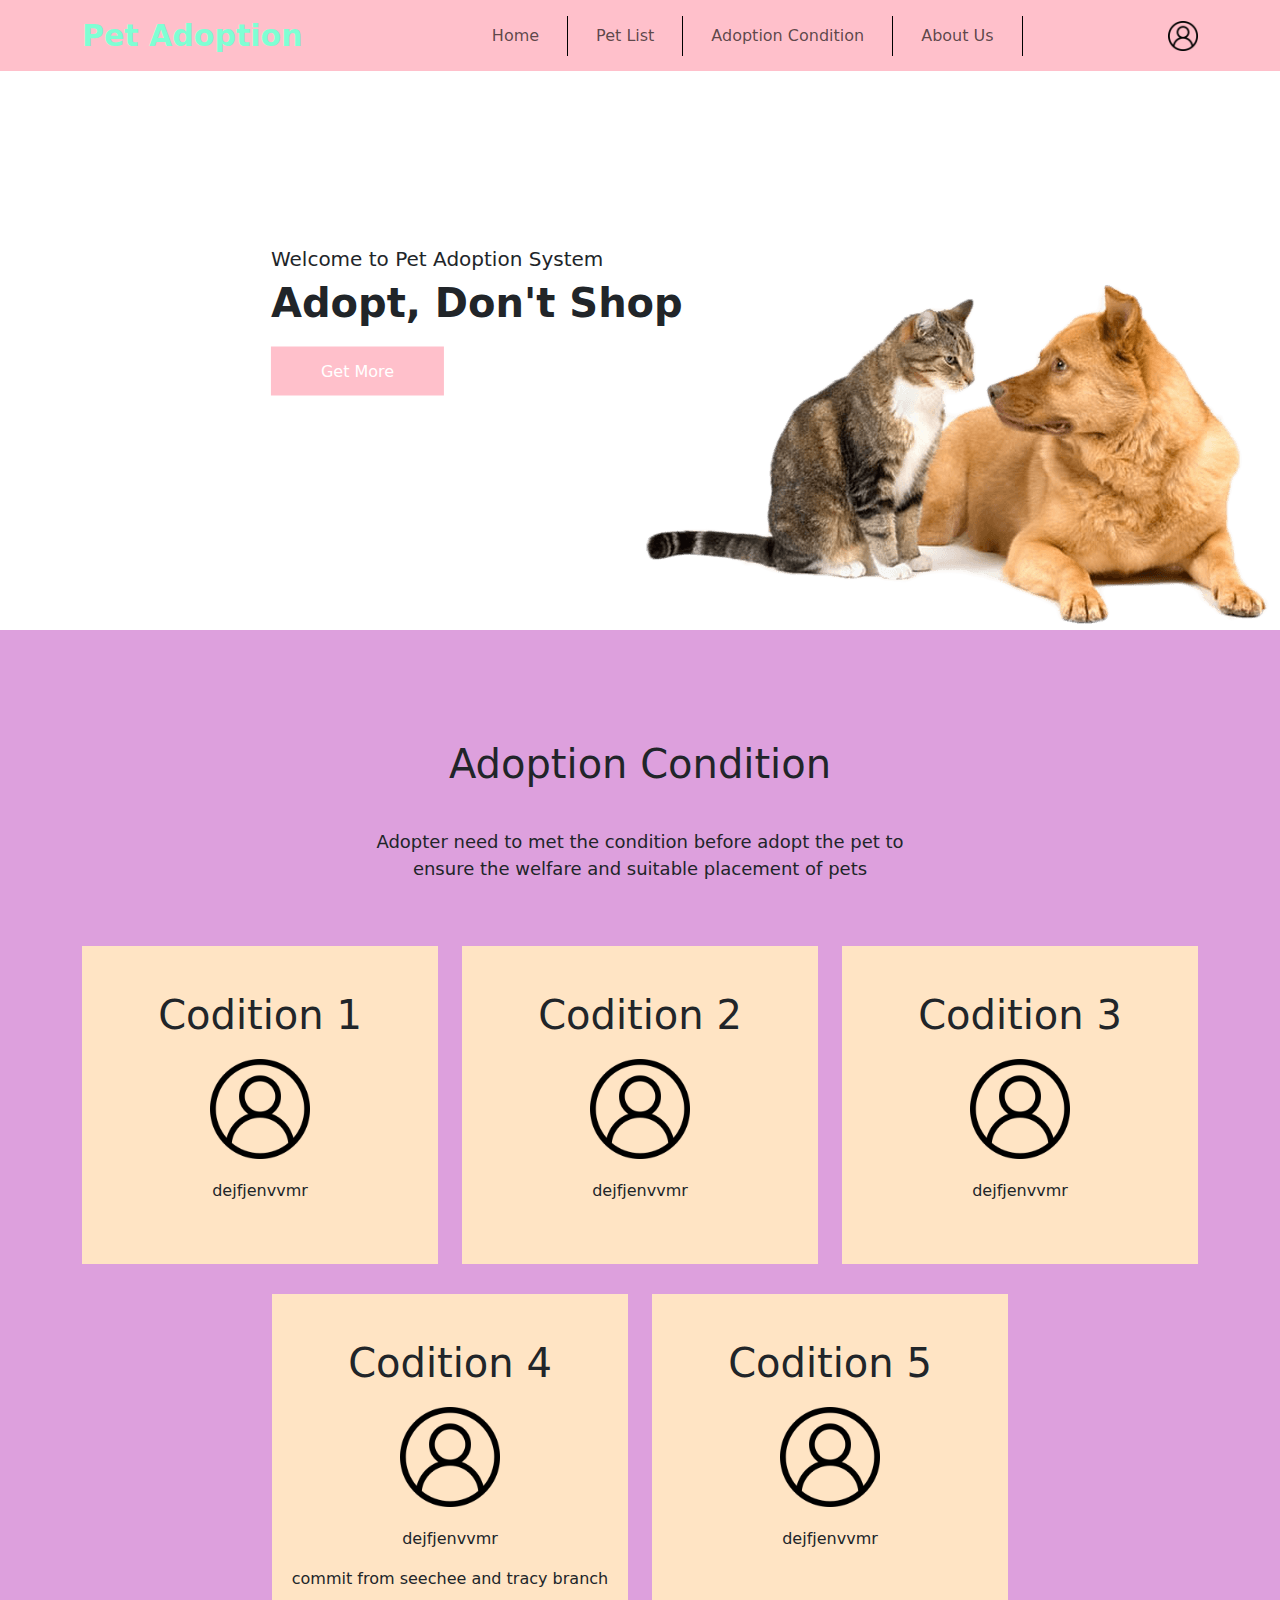
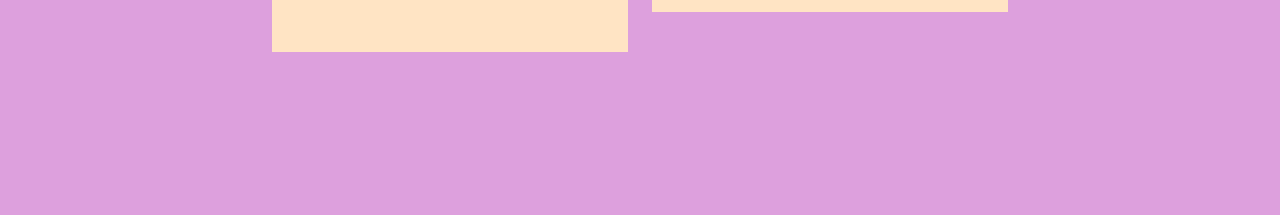
<file: public.html>
<!DOCTYPE html>

<html>

<head>
    <title>Pet Adoption</title>
    <meta name="viewport" content="width=device-width, initial-scale=1">
    <meta charset="utf-8">
    <link rel="stylesheet" href="https://cdn.jsdelivr.net/npm/bootstrap@5.3.0-alpha3/dist/css/bootstrap.min.css">
    <link rel="stylesheet" href="css/style.css">
   
</head>

<body>
    <!-- Navigation bar -->
    <nav class="navbar navbar-expand-lg">
        <div class="container navbar__container">
            <a class="logo navbar-brand" href="public.html">Pet Adoption</a>

            <button class="navbar-toggler navbar__toggler" type="button" data-bs-toggle="collapse"
                data-bs-target="#navbarSupportedContent" aria-controls="navbarSupportedContent" aria-expanded="false"
                aria-label="Toggle navigation">
                <!-- Nav Toggler Button Icon -->
                <span class="navbar-toggler-icon navbar__toggler--icon">
                    <i class="fas fa-bars"></i>
                    <i class="fas fa-times"></i>
                </span>
            </button>

            <div id="primaryNav">
                <div class="navbar-collapse collapse" id="navbarSupportedContent" style>
                    <ul class="navbar-nav ms-auto mb-2 mb-lg-0">
                        <li class="navbar__navitem nav-item">
                            <a class="navbar__navlink nav-link" href="#home">Home</a>
                        </li>
                        <li class="navbar__navitem nav-item">
                            <a class="navbar__navlink nav-link" href="php/adopter_viewPetListing.php">Pet List</a>
                        </li>
                        <li class="navbar__navitem nav-item">
                            <a class="navbar__navlink nav-link" href="#condition">Adoption Condition</a>
                        </li>
                        <li class="navbar__navitem nav-item">
                            <a class="navbar__navlink nav-link" href="#aboutus">About Us</a>
                        </li>
                    </ul>
                </div>
            </div>

            <div id="userNav" class="navbar-nav mr-auto ml-auto align-items-center">
                <a href="index.html">
                    <img src="img/user.png" style="width: 30px; height: 30px;">
                </a>

                <!-- <a href="logout.php" class="btn btn-dark" style="margin-left: 20px;">Logout</a> -->
            </div>
        </div>
    </nav>

    <!-- Home section -->
    <div class="home" id="home">
        <div class="image">
            <div class="container">
                <div class="row">
                    <div class="col-12">
                        <div class="content">
                            <h5>Welcome to Pet Adoption System</h5>
                            <h1>Adopt, Don't Shop</h1>
                            <a href="" class="getMore">Get More</a>
                        </div>
                    </div>
                </div>
            </div>
        </div>
    </div>

    <!--Number pets section-->
    <div class="numPets" id="numPets">

    </div>

    <!--Adoption Condition Section-->
    <div class="condition " id="condition">
        <div class="container">
            <!--Header-->
            <div class="row justify-content-center text-center">
                <div class="col-12">
                    <div class="title">
                        <h1>Adoption Condition</h1>
                    </div>

                    <div class="desc">
                        <p>Adopter need to met the condition before adopt the pet to ensure the welfare and suitable
                            placement of pets</p>
                    </div>
                </div>
            </div>

            <!--Content-->
            <div class="row justify-content-center text-center mt-5">

                <div class="col-xs-12 col-sm-12 col-md-6 col-lg-4">
                    <div class="item">
                        <div class="inner">
                            <h1>Codition 1</h1>
                            <img src="img/user.png" style="size: 10%;">
                            <p>dejfjenvvmr</p>
                        </div>
                    </div>
                </div>

                <div class="col-xs-12 col-sm-12 col-md-6 col-lg-4">
                    <div class="item">
                        <div class="inner">
                            <h1>Codition 2</h1>
                            <img src="img/user.png" style="size: 10%;">
                            <p>dejfjenvvmr</p>
                        </div>
                    </div>
                </div>

                <div class="col-xs-12 col-sm-12 col-md-6 col-lg-4">
                    <div class="item">
                        <div class="inner">
                            <h1>Codition 3</h1>
                            <img src="img/user.png" style="size: 10%;">
                            <p>dejfjenvvmr</p>
                        </div>
                    </div>
                </div>

                <div class="col-xs-12 col-sm-12 col-md-6 col-lg-4">
                    <div class="item">
                        <div class="inner">
                            <h1>Codition 4</h1>
                            <img src="img/user.png" style="size: 10%;">
                            <p>dejfjenvvmr</p>
                            <p>commit from seechee and tracy branch</p>
                        </div>
                    </div>
                </div>

                <div class="col-xs-12 col-sm-12 col-md-6 col-lg-4">
                    <div class="item">
                        <div class="inner">
                            <h1>Codition 5</h1>
                            <img src="img/user.png" style="size: 10%;">
                            <p>dejfjenvvmr</p>
                        </div>
                    </div>
                </div>

            </div>

            <!--Tips-->
            <div class="row justify-content-center text-center mt-5">
                
            </div>
        </div>
    </div>


    <!--About Us Section-->
    <div class="" id="aboutus">

    </div>

    </div>
</body>

</html>
</file>
<file: css/style.css>
html {
    scroll-behavior: smooth;
}

body {
    left: 0;
}

.nav-container {
    display: flex;
    flex-wrap: inherit;
    align-items: center;
    justify-content: space-between;
}

.navbar {
    position: fixed;
    left: 0;
    z-index: 999;
    width: 100%;
    top: 0;
    background-color: pink;
}

.logo {
    font-size: 30px;
    font-weight: 800;
    color: aquamarine;
}

.menu {
    display: flex;
    flex-direction: row;
    padding-left: 0;
    list-style: none;
    margin-left: auto !important;
    margin-bottom: 0 !important;
}

.home {
    /* background-color: plum; */
    background-image: url('../img/home.png');
    background-position: right bottom;
    background-repeat: no-repeat;
    height: 70vh;
    position: relative;
    max-width: 100vw;
}

.content {
    position: absolute;
    top: 50%;
    left: 35%;
    transform: translate(-43%, -50%);
}

.content>h1 {
    font-weight: 800;
    padding-bottom: 25px;
}

.getMore {
    text-decoration: none;
    color: white;
    background-color: pink;
    padding: 15px 50px 15px;
}

.getMore:hover {
    background-color: plum;
}

.getMore:active {
    background-color: red;
}

.background {
    display: flex;
    flex-direction: row;
    background-color: plum;
    color: red;
    height: 500px;
}

.form {
    display: flex;
    flex-direction: column;
    justify-content: center;
}

.welcome-section,
.login-section {
    padding: 20px;
}

.condition {
    background-color: plum;
    width: 100%;
    padding-top: 110px;
    padding-bottom: 85px;
}

.title {
    font-weight: 800;
    text-transform: capitalize;
    position: relative;
    margin-bottom: 40px
}

.desc {
    font-weight: 500;
    margin: 0 auto;
    font-size: 18px;
    width: 50%;
}

.item {
    margin-bottom: 30px;
    padding: 0px 15px 0px;
    background-color: bisque;
    display: flex;
    flex-direction: row;
    justify-content: center;
}

.inner {
    padding: 45px;
    height: 33.33333%;
    flex: 0 0 auto;
    width: auto;
}

.inner img{
    width: 100px;
    height: 100px;
    display: flex;
    justify-content: center;
    align-items: center;
    margin: 20px auto;
}


@media only screen and (min-width: 992px) {
    .navbar__navitem {
        /* border-right: 1px solid rgba(255, 255, 255, 0.2); */
        border-right: 1px solid black;
        padding: 0 20px;
    }
}

@media only screen and (max-width: 1170px) {
    .content {
        left: 35%;
    }
}
</file>
